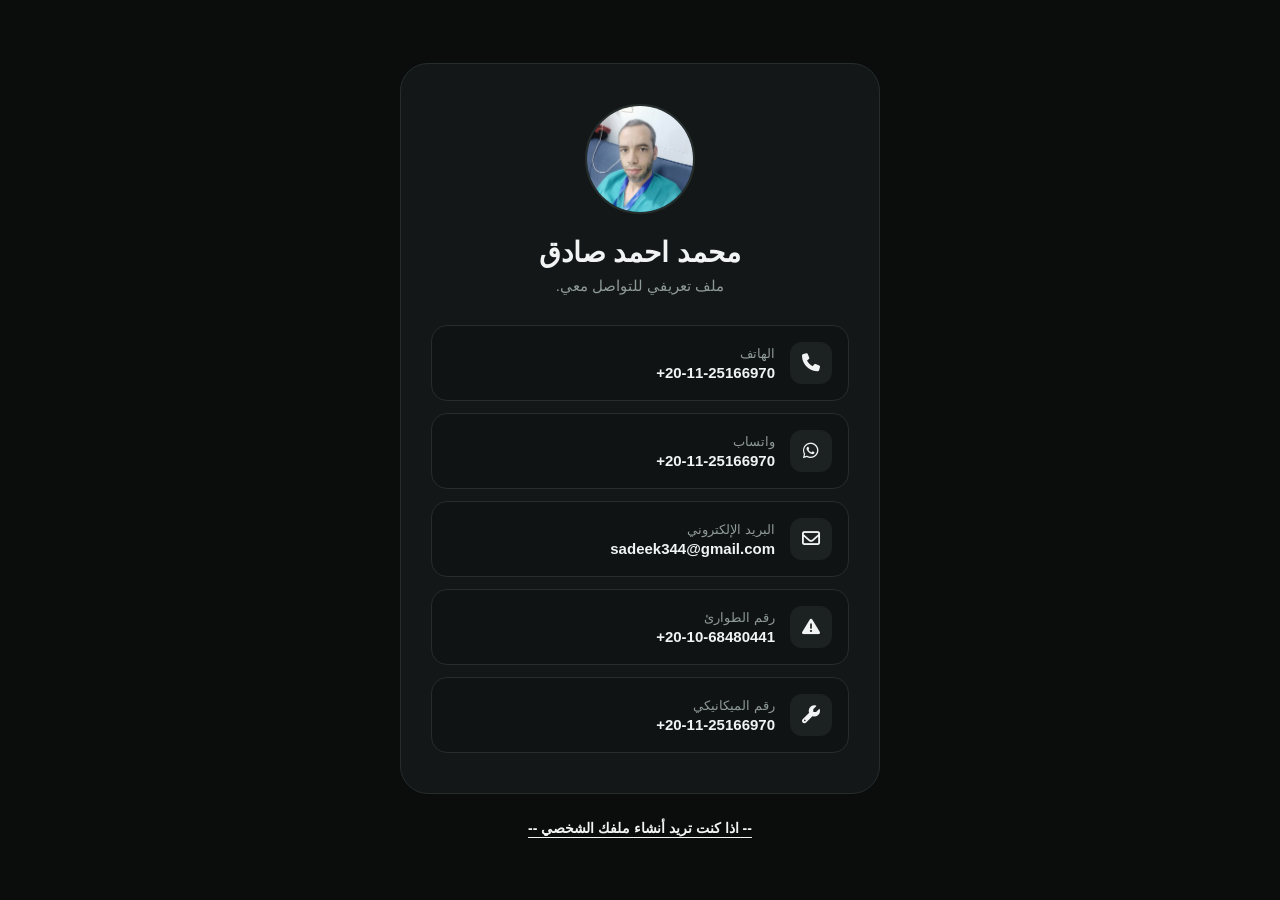
<file: index.html>
<!doctype html>
<html lang="ar" dir="rtl">
  <head>
    <meta charset="UTF-8" />
    <meta name="viewport" content="width=device-width, initial-scale=1.0" />

    <title>الملف الشخصي</title>
    <meta
      name="description"
      content="بطاقة تعريف رقمية — تواصل مباشر عبر الهاتف، واتساب والبريد الإلكتروني."
    />

    <!-- Social share preview (fixes bare-link previews when the URL is shared) -->
    <meta property="og:title" content="الملف الشخصي" />
    <meta
      property="og:description"
      content="بطاقة تعريف رقمية — تواصل مباشر عبر الهاتف، واتساب والبريد الإلكتروني."
    />
    <meta property="og:type" content="profile" />

    <link
      rel="stylesheet"
      href="https://cdnjs.cloudflare.com/ajax/libs/font-awesome/6.5.1/css/all.min.css"
    />
    <link rel="stylesheet" href="css/style.css" />
  </head>

  <body>
    <main class="profile-container">
      <section class="profile-card">
        <div class="profile-image">
          <img
            id="profileImage"
            src="assets/image/img-profile.jpg"
            alt="صورة الملف الشخصي"
          />
        </div>

        <h1 id="clientName">جاري التحميل...</h1>

        <p id="clientDescription" class="description"></p>

        <div class="contact-list">
          <a id="phoneLink" class="contact-item" href="#">
            <span class="contact-icon"><i class="fa-solid fa-phone"></i></span>
            <span>
              <small>الهاتف</small>
              <strong id="phoneNumber" dir="ltr">---</strong>
            </span>
          </a>

          <a id="whatsappLink" class="contact-item" href="#" target="_blank">
            <span class="contact-icon"
              ><i class="fa-brands fa-whatsapp"></i
            ></span>
            <span>
              <small>واتساب</small>
              <strong id="whatsappNumber" dir="ltr">---</strong>
            </span>
          </a>

          <a id="emailLink" class="contact-item" href="#">
            <span class="contact-icon"
              ><i class="fa-regular fa-envelope"></i
            ></span>
            <span>
              <small>البريد الإلكتروني</small>
              <strong id="emailAddress" dir="ltr">---</strong>
            </span>
          </a>

          <a id="phoneLink" class="contact-item" href="#">
            <span class="contact-icon"
              ><i class="fa-solid fa-triangle-exclamation"></i
            ></span>
            <span>
              <small>رقم الطوارئ</small>
              <strong id="emergencyNumber" dir="ltr">---</strong>
            </span>
          </a>

          <a id="phoneLink" class="contact-item" href="#">
            <span class="contact-icon"><i class="fa-solid fa-wrench"></i></span>
            <span>
              <small>رقم الميكانيكي</small>
              <strong id="mechanicNumber" dir="ltr">---</strong>
            </span>
          </a>
        </div>
      </section>

      <footer class="profile-footer">
        <!-- <p>هل تريد ملفًا شخصيًا مثل هذا؟</p> -->
        <a href="register.html" class="create-link"
          >-- اذا كنت تريد أنشاء ملفك الشخصي --</a
        >
      </footer>
    </main>

    <script src="js/profile.js"></script>
  </body>
</html>
</file>
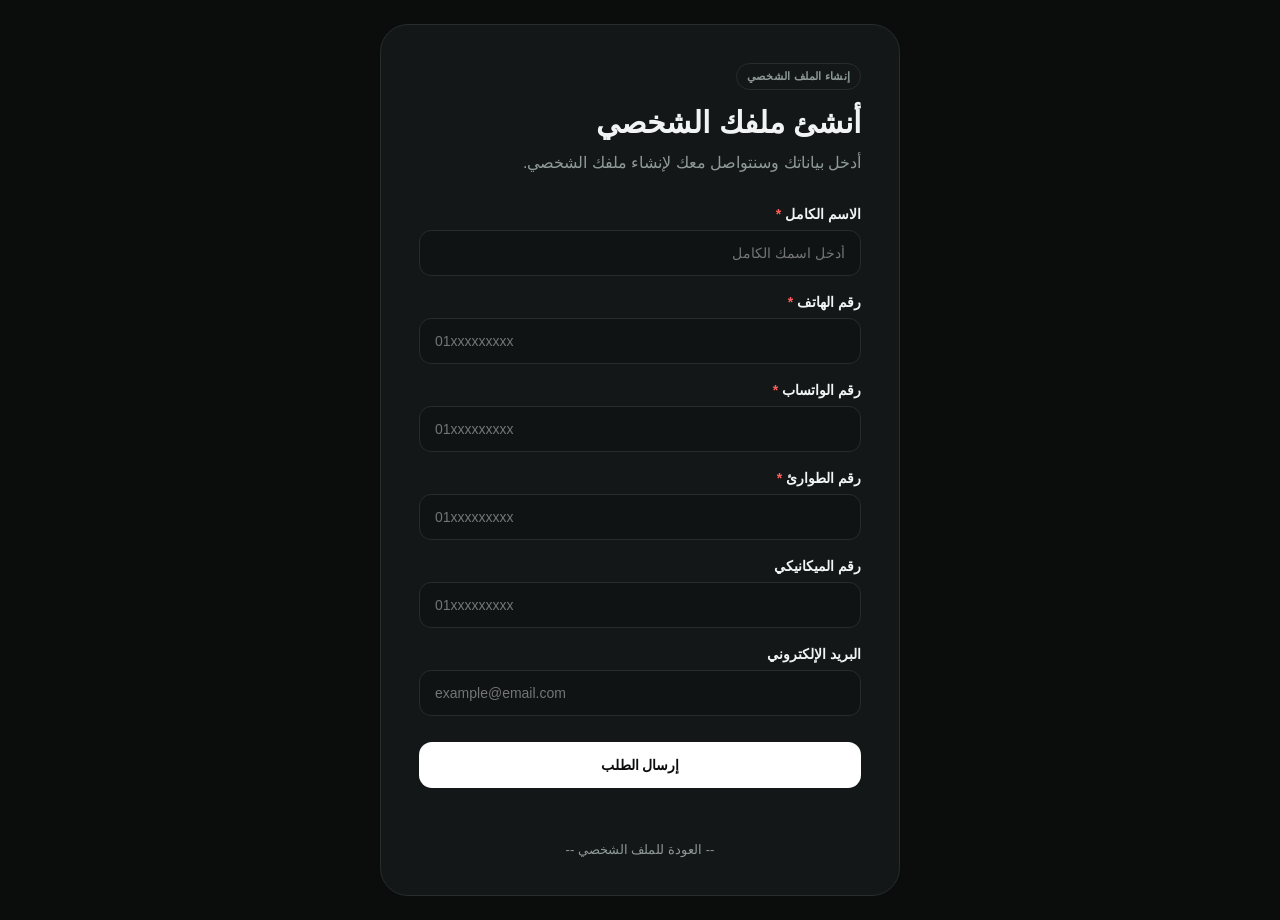
<file: register.html>
<!doctype html>
<html lang="ar" dir="rtl">
  <head>
    <meta charset="UTF-8" />
    <meta name="viewport" content="width=device-width, initial-scale=1.0" />

    <title>أنشئ ملفك الشخصي</title>
    <meta
      name="description"
      content="أدخل بياناتك وسنتواصل معك لإنشاء ملفك الشخصي الرقمي."
    />

    <link rel="stylesheet" href="css/style.css" />
    <link rel="stylesheet" href="css/register.css" />
  </head>

  <body>
    <main class="register-container">
      <section class="register-card">
        <div class="register-header">
          <span class="badge">إنشاء الملف الشخصي</span>

          <h1>أنشئ ملفك الشخصي</h1>

          <p>أدخل بياناتك وسنتواصل معك لإنشاء ملفك الشخصي.</p>
        </div>

        <form id="registerForm">
          <div class="form-group">
            <label for="name"
              >الاسم الكامل <span class="required">*</span></label
            >
            <input
              type="text"
              id="name"
              name="name"
              placeholder="أدخل اسمك الكامل"
              required
            />
          </div>

          <div class="form-group">
            <label for="phone"
              >رقم الهاتف <span class="required">*</span></label
            >
            <input
              type="tel"
              id="phone"
              name="phone"
              dir="ltr"
              placeholder="01xxxxxxxxx"
              pattern="^\+?[0-9\s-]{8,15}$"
              required
            />
          </div>

          <div class="form-group">
            <label for="whatsapp"
              >رقم الواتساب <span class="required">*</span></label
            >
            <input
              type="tel"
              id="whatsapp"
              name="whatsapp"
              dir="ltr"
              placeholder="01xxxxxxxxx"
              pattern="^\+?[0-9\s-]{8,15}$"
              required
            />
          </div>

          <div class="form-group">
            <label for="emergencyNumber"
              >رقم الطوارئ <span class="required">*</span></label
            >
            <input
              type="tel"
              id="emergencyNumber"
              name="emergencyNumber"
              dir="ltr"
              placeholder="01xxxxxxxxx"
              pattern="^\+?[0-9\s-]{8,15}$"
              required
            />
          </div>

          <div class="form-group">
            <label for="mechanicNumber">رقم الميكانيكي</label>
            <input
              type="tel"
              id="mechanicNumber"
              name="mechanicNumber"
              dir="ltr"
              placeholder="01xxxxxxxxx"
              pattern="^\+?[0-9\s-]{8,15}$"
            />
          </div>

          <div class="form-group">
            <label for="email">البريد الإلكتروني</label>
            <input
              type="email"
              id="email"
              name="email"
              dir="ltr"
              placeholder="example@email.com"
            />
          </div>

          <button type="submit" class="submit-button">إرسال الطلب</button>

          <p id="formStatus" class="form-status" role="status"></p>
        </form>

        <a href="index.html" class="back-link">-- العودة للملف الشخصي --</a>
      </section>
    </main>

    <script src="js/register.js"></script>
  </body>
</html>
</file>
<file: css/style.css>
* {
  margin: 0;
  padding: 0;
  box-sizing: border-box;
  -webkit-tap-highlight-color: transparent;
}

:root {
  --background: #0b0d0d;
  --surface: #131717;
  --surface-hover: #191e1e;
  --border: #262d2d;

  --text: #f2f4f4;
  --muted: #8f9999;

  --accent: #ffffff;
  --danger: #ff6b6b;
}
/* :root {
  --background: #171717;
  --surface: #202020;
  --surface-hover: #171717;
  --border: #202020;

  --text: #f2f4f4;
  --muted: #8f9999;

  --accent: #ffffff;
  --danger: #f15725;
} */

body {
  min-height: 100vh;

  display: flex;
  justify-content: center;
  align-items: center;

  padding: 24px;

  font-family:
    "Segoe UI",
    Tahoma,
    Inter,
    -apple-system,
    BlinkMacSystemFont,
    sans-serif;

  background: var(--background);
  color: var(--text);
}

button,
a,
input,
select,
textarea {
  outline: none;
}

.profile-container {
  width: 100%;
  max-width: 480px;
}

.profile-card {
  padding: 40px 30px;

  background: var(--surface);

  border: 1px solid var(--border);
  border-radius: 28px;

  text-align: center;
}

.profile-image {
  width: 110px;
  height: 110px;

  margin: 0 auto 22px;

  overflow: hidden;

  border-radius: 50%;

  border: 2px solid var(--border);
}

.profile-image img {
  width: 100%;
  height: 100%;

  object-fit: cover;
}

.profile-card h1 {
  margin-bottom: 8px;

  font-size: 28px;
  font-weight: 700;
}

.description {
  margin-bottom: 30px;

  color: var(--muted);

  font-size: 15px;
}

.contact-list {
  display: flex;
  flex-direction: column;

  gap: 12px;
}

.contact-item {
  min-width: 0;
  display: flex;
  align-items: center;
  gap: 15px;
  padding: 16px;
  color: var(--text);
  text-decoration: none;
  background: #0f1313;
  border: 1px solid var(--border);
  border-radius: 16px;
  text-align: start;
  transition:
    background 0.2s ease,
    transform 0.2s ease;
}

.contact-item:hover {
  background: var(--surface-hover);
  transform: translateY(-2px);
}

.contact-icon {
  width: 42px;
  height: 42px;
  flex-shrink: 0;

  display: flex;
  align-items: center;
  justify-content: center;

  border-radius: 12px;

  background: #1c2222;

  font-size: 18px;
}

.contact-item small {
  display: block;

  margin-bottom: 3px;

  color: var(--muted);
}

.contact-item span:last-child {
  min-width: 0;
  overflow-wrap: anywhere;
  word-break: break-word;
}

.contact-item strong {
  font-size: 15px;
  unicode-bidi: plaintext;
  display: block;
  max-width: 100%;
  overflow-wrap: anywhere;
  word-break: break-word;
}

.profile-footer {
  margin-top: 25px;

  text-align: center;
}

.profile-footer p {
  margin-bottom: 8px;

  color: var(--muted);
  font-size: 13px;
}

.create-link {
  color: var(--text);
  font-size: 14px;
  font-weight: 600;

  text-decoration: underline;
  text-underline-offset: 4px;
}

.error-state {
  color: var(--danger) !important;
}

@media (max-width: 480px) {
  body {
    padding: 15px;
  }

  .profile-card {
    padding: 30px 20px;
    border-radius: 22px;
  }

  .profile-card h1 {
    font-size: 24px;
  }
}
</file>
<file: css/register.css>
* {
  -webkit-tap-highlight-color: transparent;
}

button,
a,
input,
select,
textarea {
  outline: none;
}

.required {
  color: #ff5e5e;
}

.register-container {
  width: 100%;
  max-width: 520px;
}

.register-card {
  padding: 38px;

  background: var(--surface);

  border: 1px solid var(--border);
  border-radius: 28px;
}

.register-header {
  margin-bottom: 30px;
}

.badge {
  display: inline-block;

  margin-bottom: 15px;
  padding: 6px 10px;

  border: 1px solid var(--border);
  border-radius: 999px;

  color: var(--muted);

  font-size: 11px;
  font-weight: 700;
  letter-spacing: 0.02em;
}

.register-header h1 {
  margin-bottom: 10px;

  font-size: 30px;
}

.register-header p {
  color: var(--muted);
  line-height: 1.6;
}

.form-group {
  margin-bottom: 18px;
}

.form-group label {
  display: block;

  margin-bottom: 8px;

  font-size: 14px;
  font-weight: 600;
}

.form-group input {
  width: 100%;

  padding: 14px 15px;

  color: var(--text);
  background: #0f1313;

  border: 1px solid var(--border);
  border-radius: 12px;

  outline: none;

  font-size: 14px;

  transition: border-color 0.2s ease;
}

.form-group input:focus {
  border-color: #555f5f;
}

.form-group input:invalid:not(:placeholder-shown) {
  border-color: var(--danger);
}

.submit-button {
  width: 100%;

  margin-top: 8px;
  padding: 15px;

  border: 0;
  border-radius: 13px;

  background: var(--accent);
  color: #0b0d0d;

  font-size: 14px;
  font-weight: 700;

  cursor: pointer;

  transition:
    transform 0.2s ease,
    opacity 0.2s ease;
}

.submit-button:hover {
  transform: translateY(-2px);
  opacity: 0.9;
}

.submit-button:disabled {
  cursor: not-allowed;
  opacity: 0.6;
  transform: none;
}

.form-status {
  margin-top: 14px;

  font-size: 13px;
  text-align: center;
  min-height: 18px;
}

.form-status.success {
  color: #6bd48f;
}

.form-status.error {
  color: var(--danger);
}

.back-link {
  display: block;

  margin-top: 22px;

  color: var(--muted);
  font-size: 13px;

  text-align: center;
  text-decoration: none;
}

@media (max-width: 520px) {
  .register-card {
    padding: 25px 20px;
    border-radius: 22px;
  }
}
</file>
